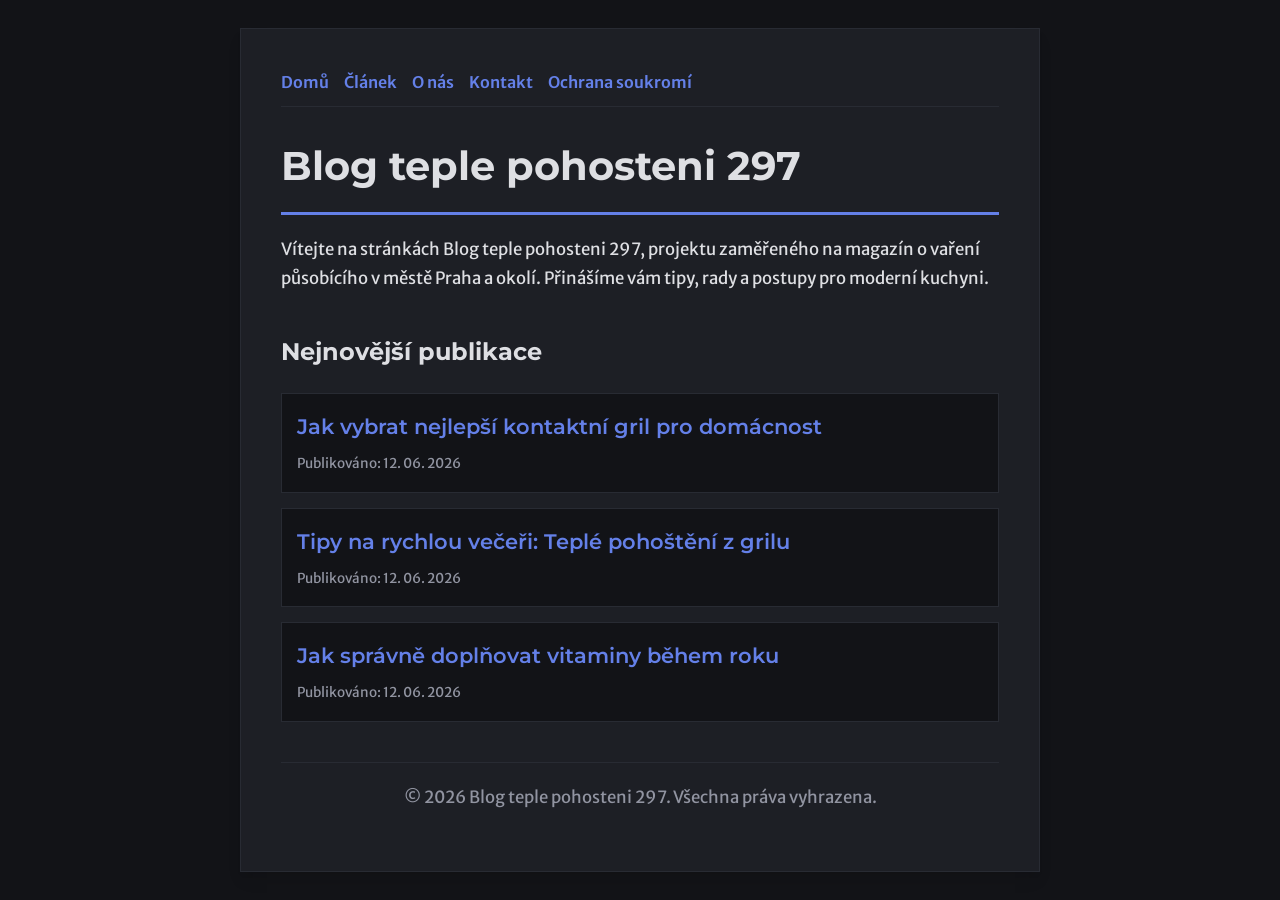
<file: index.html>
<!DOCTYPE html>
<html lang="cs">
<head>
    <meta charset="UTF-8">
    <meta name="viewport" content="width=device-width, initial-scale=1.0">
    <title>Blog teple pohosteni 297 | Magazín o vaření - Praha</title>
    <meta name="description" content="Vítejte na stránkách Blog teple pohosteni 297, projektu zaměřeného na magazín o vaření působícího v městě Praha a okolí. Přinášíme vám tipy, rady a postupy pro moderní kuchyni.">
    <meta name="geo.region" content="CZ" />
    <meta name="geo.placename" content="Praha" />
    <meta name="geo.position" content="50.0755;14.4378" />
    <meta name="ICBM" content="50.0755, 14.4378" />
    <link rel="stylesheet" href="style.css">
    <script type="application/ld+json">
{
  "@context": "https://schema.org",
  "@type": "LocalBusiness",
  "name": "Blog teple pohosteni 297",
  "url": "https://blog-teple-pohosteni-297.github.io",
  "telephone": "+420 222 555 123",
  "address": {
    "@type": "PostalAddress",
    "addressLocality": "Praha",
    "addressRegion": "Praha",
    "postalCode": "110 00",
    "addressCountry": "CZ"
  },
  "geo": {
    "@type": "GeoCoordinates",
    "latitude": 50.0755,
    "longitude": 14.4378
  }
}
</script>
</head>
<body>
    
        <div class="container" style="max-width: 800px;">
            <nav style="display: flex; gap: 15px; margin-bottom: 25px; border-bottom: 1px solid var(--border-color); padding-bottom: 10px; overflow-x: auto; flex-wrap: wrap;">
            <a href="index.html">Domů</a>
            <a href="jak-vybrat-nejlepsi-kontaktni-gril-pro-domacnost.html">Článek</a>
            <a href="about.html">O nás</a>
            <a href="contact.html">Kontakt</a>
            <a href="privacy.html">Ochrana soukromí</a>
        </nav>
            <h1>Blog teple pohosteni 297</h1>
            <p>Vítejte na stránkách Blog teple pohosteni 297, projektu zaměřeného na magazín o vaření působícího v městě Praha a okolí. Přinášíme vám tipy, rady a postupy pro moderní kuchyni.</p>
            <h2 style="margin-top: 40px;">Nejnovější publikace</h2>
            <ul style="list-style-type: none; padding-left: 0;">
                <li style="background: var(--bg-color); padding: 15px; border-radius: var(--border-radius); border: 1px solid var(--border-color); margin-bottom: 15px;">
                <h3 style="margin-bottom: 5px; font-size: 1.3rem;"><a href="jak-vybrat-nejlepsi-kontaktni-gril-pro-domacnost.html">Jak vybrat nejlepší kontaktní gril pro domácnost</a></h3>
                <span style="font-size:0.85rem; color: var(--muted-text)">Publikováno: 12. 06. 2026</span>
            </li>
<li style="background: var(--bg-color); padding: 15px; border-radius: var(--border-radius); border: 1px solid var(--border-color); margin-bottom: 15px;">
                <h3 style="margin-bottom: 5px; font-size: 1.3rem;"><a href="tipy-na-rychlou-veceri-teple-pohosteni-z-grilu.html">Tipy na rychlou večeři: Teplé pohoštění z grilu</a></h3>
                <span style="font-size:0.85rem; color: var(--muted-text)">Publikováno: 12. 06. 2026</span>
            </li>
<li style="background: var(--bg-color); padding: 15px; border-radius: var(--border-radius); border: 1px solid var(--border-color); margin-bottom: 15px;">
                <h3 style="margin-bottom: 5px; font-size: 1.3rem;"><a href="jak-spravne-doplnovat-vitaminy-behem-roku.html">Jak správně doplňovat vitaminy během roku</a></h3>
                <span style="font-size:0.85rem; color: var(--muted-text)">Publikováno: 12. 06. 2026</span>
            </li>

            </ul>
            <footer>
                <p>&copy; 2026 Blog teple pohosteni 297. Všechna práva vyhrazena.</p>
            </footer>
        </div>
        
</body>
</html>
</file>
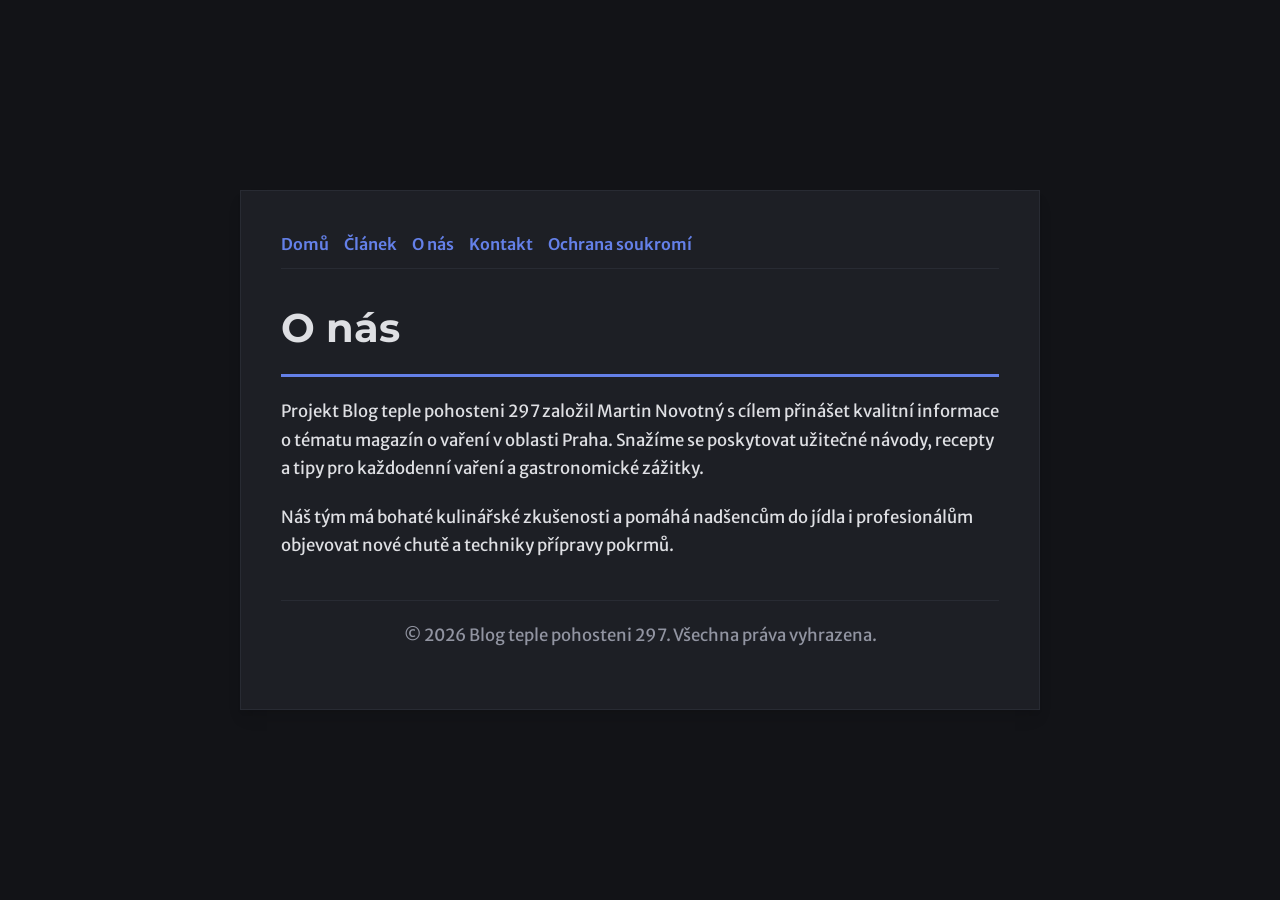
<file: about.html>
<!DOCTYPE html>
<html lang="cs">
<head>
    <meta charset="UTF-8">
    <meta name="viewport" content="width=device-width, initial-scale=1.0">
    <title>O nás | Blog teple pohosteni 297</title>
    <meta name="description" content="Projekt Blog teple pohosteni 297 založil Martin Novotný s cílem přinášet kvalitní informace o tématu magazín o vaření v oblasti Praha. Snažíme se poskytovat užitečné návody, recepty a tipy pro každodenní vaření a gastronomické zážitky.">
    <meta name="geo.region" content="CZ" />
    <meta name="geo.placename" content="Praha" />
    <meta name="geo.position" content="50.0755;14.4378" />
    <meta name="ICBM" content="50.0755, 14.4378" />
    <link rel="stylesheet" href="style.css">
</head>
<body>
    
        <div class="container" style="max-width: 800px;">
            <nav style="display: flex; gap: 15px; margin-bottom: 25px; border-bottom: 1px solid var(--border-color); padding-bottom: 10px; overflow-x: auto; flex-wrap: wrap;">
            <a href="index.html">Domů</a>
            <a href="jak-vybrat-nejlepsi-kontaktni-gril-pro-domacnost.html">Článek</a>
            <a href="about.html">O nás</a>
            <a href="contact.html">Kontakt</a>
            <a href="privacy.html">Ochrana soukromí</a>
        </nav>
            <h1>O nás</h1>
            <p>Projekt Blog teple pohosteni 297 založil Martin Novotný s cílem přinášet kvalitní informace o tématu magazín o vaření v oblasti Praha. Snažíme se poskytovat užitečné návody, recepty a tipy pro každodenní vaření a gastronomické zážitky.</p>
            <p>Náš tým má bohaté kulinářské zkušenosti a pomáhá nadšencům do jídla i profesionálům objevovat nové chutě a techniky přípravy pokrmů.</p>
            <footer>
                <p>&copy; 2026 Blog teple pohosteni 297. Všechna práva vyhrazena.</p>
            </footer>
        </div>
        
</body>
</html>
</file>
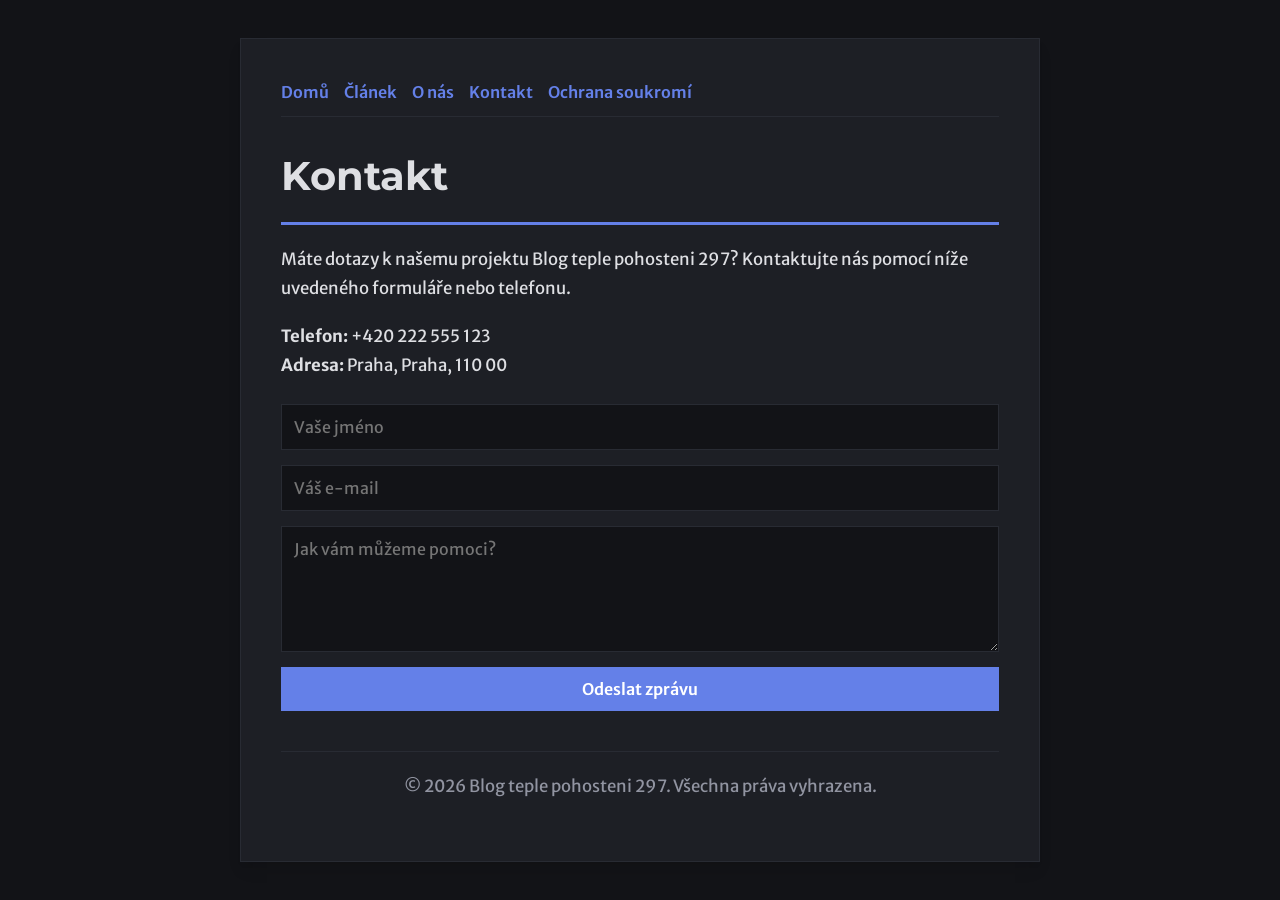
<file: contact.html>
<!DOCTYPE html>
<html lang="cs">
<head>
    <meta charset="UTF-8">
    <meta name="viewport" content="width=device-width, initial-scale=1.0">
    <title>Kontakt | Blog teple pohosteni 297</title>
    <meta name="description" content="Máte dotazy k našemu projektu Blog teple pohosteni 297? Kontaktujte nás pomocí níže uvedeného formuláře nebo telefonu.">
    <meta name="geo.region" content="CZ" />
    <meta name="geo.placename" content="Praha" />
    <meta name="geo.position" content="50.0755;14.4378" />
    <meta name="ICBM" content="50.0755, 14.4378" />
    <link rel="stylesheet" href="style.css">
</head>
<body>
    
        <div class="container" style="max-width: 800px;">
            <nav style="display: flex; gap: 15px; margin-bottom: 25px; border-bottom: 1px solid var(--border-color); padding-bottom: 10px; overflow-x: auto; flex-wrap: wrap;">
            <a href="index.html">Domů</a>
            <a href="jak-vybrat-nejlepsi-kontaktni-gril-pro-domacnost.html">Článek</a>
            <a href="about.html">O nás</a>
            <a href="contact.html">Kontakt</a>
            <a href="privacy.html">Ochrana soukromí</a>
        </nav>
            <h1>Kontakt</h1>
            <p>Máte dotazy k našemu projektu Blog teple pohosteni 297? Kontaktujte nás pomocí níže uvedeného formuláře nebo telefonu.</p>
            <p><strong>Telefon:</strong> +420 222 555 123<br><strong>Adresa:</strong> Praha, Praha, 110 00</p>
            <form action="https://formspree.io/f/placeholder" method="POST">
                <input type="text" name="name" placeholder="Vaše jméno" required>
                <input type="email" name="email" placeholder="Váš e-mail" required>
                <textarea name="message" placeholder="Jak vám můžeme pomoci?" rows="5" required></textarea>
                <button type="submit">Odeslat zprávu</button>
            </form>
            <footer>
                <p>&copy; 2026 Blog teple pohosteni 297. Všechna práva vyhrazena.</p>
            </footer>
        </div>
        
</body>
</html>
</file>
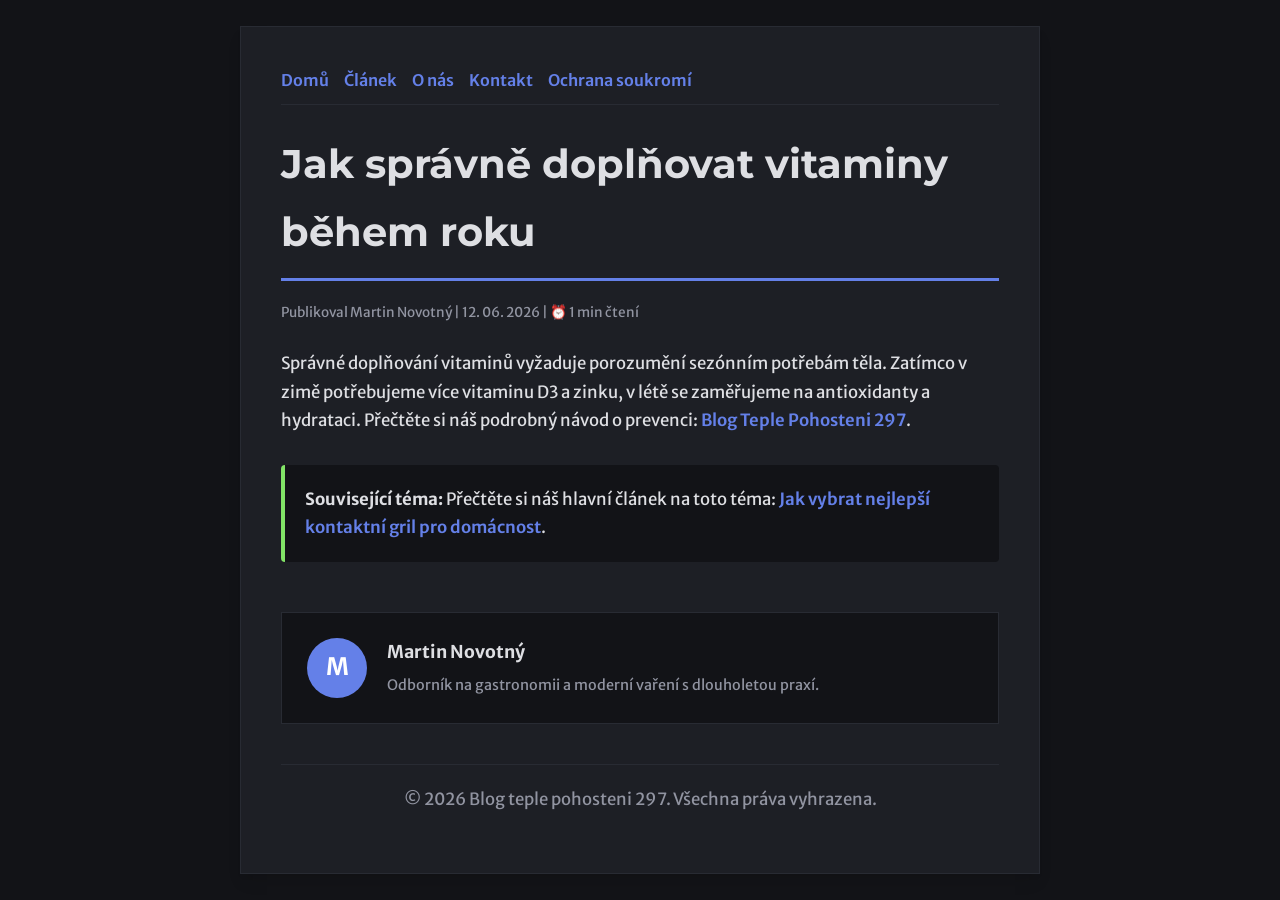
<file: jak-spravne-doplnovat-vitaminy-behem-roku.html>
<!DOCTYPE html>
<html lang="cs">
<head>
    <meta charset="UTF-8">
    <meta name="viewport" content="width=device-width, initial-scale=1.0">
    <title>Jak správně doplňovat vitaminy během roku - Blog teple pohosteni 297</title>
    <meta name="description" content="Jak správně doplňovat vitaminy během roku">
    <meta name="geo.region" content="CZ" />
    <meta name="geo.placename" content="Praha" />
    <meta name="geo.position" content="50.0755;14.4378" />
    <meta name="ICBM" content="50.0755, 14.4378" />
    <link rel="stylesheet" href="style.css">
</head>
<body>
    
            <div class="container" style="max-width: 800px;">
                <nav style="display: flex; gap: 15px; margin-bottom: 25px; border-bottom: 1px solid var(--border-color); padding-bottom: 10px; overflow-x: auto; flex-wrap: wrap;">
            <a href="index.html">Domů</a>
            <a href="jak-vybrat-nejlepsi-kontaktni-gril-pro-domacnost.html">Článek</a>
            <a href="about.html">O nás</a>
            <a href="contact.html">Kontakt</a>
            <a href="privacy.html">Ochrana soukromí</a>
        </nav>
                <h1>Jak správně doplňovat vitaminy během roku</h1>
                <div style="font-size:0.85rem; color: var(--muted-text); margin-bottom: 25px;">
                    Publikoval Martin Novotný | 12. 06. 2026 | ⏰ 1 min čtení
                </div>
                <article style="margin-top: 20px;">
                    <p>Správné doplňování vitaminů vyžaduje porozumění sezónním potřebám těla. Zatímco v zimě potřebujeme více vitaminu D3 a zinku, v létě se zaměřujeme na antioxidanty a hydrataci. Přečtěte si náš podrobný návod o prevenci: <a href="https://dwnldfullmovie-create.github.io/teple-pohosteni-magazin-136/jak-pripravit-perfektni-teple-pohosteni-kontaktni-gril-jako-kulinarsky-pomocnik.html">Blog Teple Pohosteni 297</a>.</p>
                    <div class="link-resource" style="margin-top: 30px; padding: 20px; border-left: 4px solid var(--accent-color); background: var(--bg-color); border-radius: 4px;"><p style="margin: 0;"><strong>Související téma:</strong> Přečtěte si náš hlavní článek na toto téma: <a href="jak-vybrat-nejlepsi-kontaktni-gril-pro-domacnost.html">Jak vybrat nejlepší kontaktní gril pro domácnost</a>.</p></div>
                </article>
                
            <div class="author-box" style="margin-top: 50px; padding: 25px; background: var(--bg-color); border: 1px solid var(--border-color); border-radius: var(--border-radius); display: flex; gap: 20px; align-items: center;">
                <div style="width: 60px; height: 60px; border-radius: 50%; background: var(--primary-color); display: flex; align-items: center; justify-content: center; color: white; font-weight: bold; font-size: 1.5rem;">M</div>
                <div>
                    <h4 style="margin-bottom: 5px; font-weight: bold; font-size: 1.1rem;">Martin Novotný</h4>
                    <p style="margin: 0; font-size: 0.9rem; color: var(--muted-text);">Odborník na gastronomii a moderní vaření s dlouholetou praxí.</p>
                </div>
            </div>
            
                <footer>
                    <p>&copy; 2026 Blog teple pohosteni 297. Všechna práva vyhrazena.</p>
                </footer>
            </div>
            
</body>
</html>
</file>
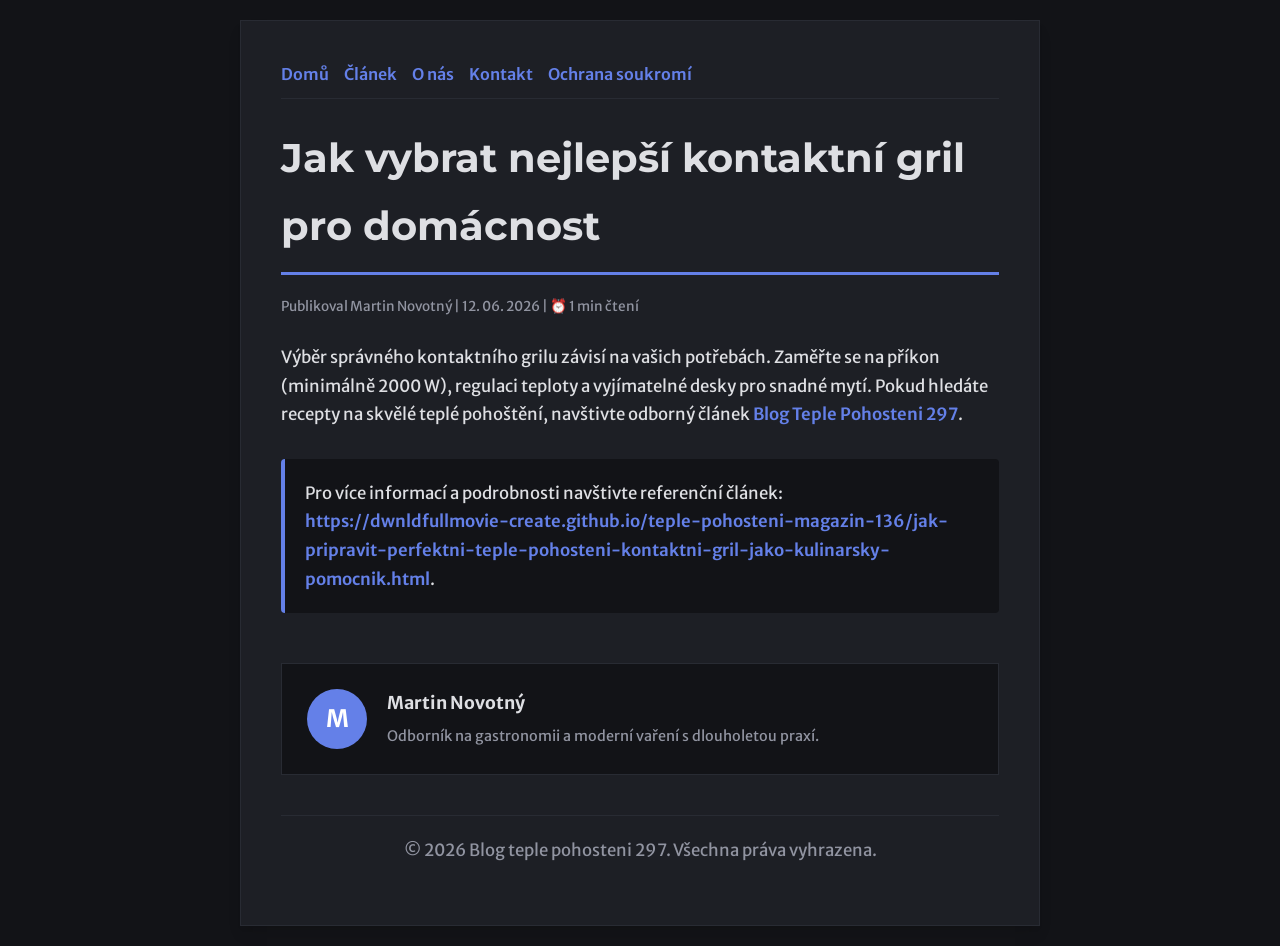
<file: jak-vybrat-nejlepsi-kontaktni-gril-pro-domacnost.html>
<!DOCTYPE html>
<html lang="cs">
<head>
    <meta charset="UTF-8">
    <meta name="viewport" content="width=device-width, initial-scale=1.0">
    <title>Jak vybrat nejlepší kontaktní gril pro domácnost - Blog teple pohosteni 297</title>
    <meta name="description" content="Jak vybrat nejlepší kontaktní gril pro domácnost">
    <meta name="geo.region" content="CZ" />
    <meta name="geo.placename" content="Praha" />
    <meta name="geo.position" content="50.0755;14.4378" />
    <meta name="ICBM" content="50.0755, 14.4378" />
    <link rel="stylesheet" href="style.css">
</head>
<body>
    
            <div class="container" style="max-width: 800px;">
                <nav style="display: flex; gap: 15px; margin-bottom: 25px; border-bottom: 1px solid var(--border-color); padding-bottom: 10px; overflow-x: auto; flex-wrap: wrap;">
            <a href="index.html">Domů</a>
            <a href="jak-vybrat-nejlepsi-kontaktni-gril-pro-domacnost.html">Článek</a>
            <a href="about.html">O nás</a>
            <a href="contact.html">Kontakt</a>
            <a href="privacy.html">Ochrana soukromí</a>
        </nav>
                <h1>Jak vybrat nejlepší kontaktní gril pro domácnost</h1>
                <div style="font-size:0.85rem; color: var(--muted-text); margin-bottom: 25px;">
                    Publikoval Martin Novotný | 12. 06. 2026 | ⏰ 1 min čtení
                </div>
                <article style="margin-top: 20px;">
                    <p>Výběr správného kontaktního grilu závisí na vašich potřebách. Zaměřte se na příkon (minimálně 2000 W), regulaci teploty a vyjímatelné desky pro snadné mytí. Pokud hledáte recepty na skvělé teplé pohoštění, navštivte odborný článek <a href="https://dwnldfullmovie-create.github.io/teple-pohosteni-magazin-136/jak-pripravit-perfektni-teple-pohosteni-kontaktni-gril-jako-kulinarsky-pomocnik.html">Blog Teple Pohosteni 297</a>.</p>
                    <div class="link-resource" style="margin-top: 30px; padding: 20px; border-left: 4px solid var(--primary-color); background: var(--bg-color); border-radius: 4px;"><p style="margin: 0;">Pro více informací a podrobnosti navštivte referenční článek: <strong><a href="https://dwnldfullmovie-create.github.io/teple-pohosteni-magazin-136/jak-pripravit-perfektni-teple-pohosteni-kontaktni-gril-jako-kulinarsky-pomocnik.html">https://dwnldfullmovie-create.github.io/teple-pohosteni-magazin-136/jak-pripravit-perfektni-teple-pohosteni-kontaktni-gril-jako-kulinarsky-pomocnik.html</a></strong>.</p></div>
                </article>
                
            <div class="author-box" style="margin-top: 50px; padding: 25px; background: var(--bg-color); border: 1px solid var(--border-color); border-radius: var(--border-radius); display: flex; gap: 20px; align-items: center;">
                <div style="width: 60px; height: 60px; border-radius: 50%; background: var(--primary-color); display: flex; align-items: center; justify-content: center; color: white; font-weight: bold; font-size: 1.5rem;">M</div>
                <div>
                    <h4 style="margin-bottom: 5px; font-weight: bold; font-size: 1.1rem;">Martin Novotný</h4>
                    <p style="margin: 0; font-size: 0.9rem; color: var(--muted-text);">Odborník na gastronomii a moderní vaření s dlouholetou praxí.</p>
                </div>
            </div>
            
                <footer>
                    <p>&copy; 2026 Blog teple pohosteni 297. Všechna práva vyhrazena.</p>
                </footer>
            </div>
            
</body>
</html>
</file>
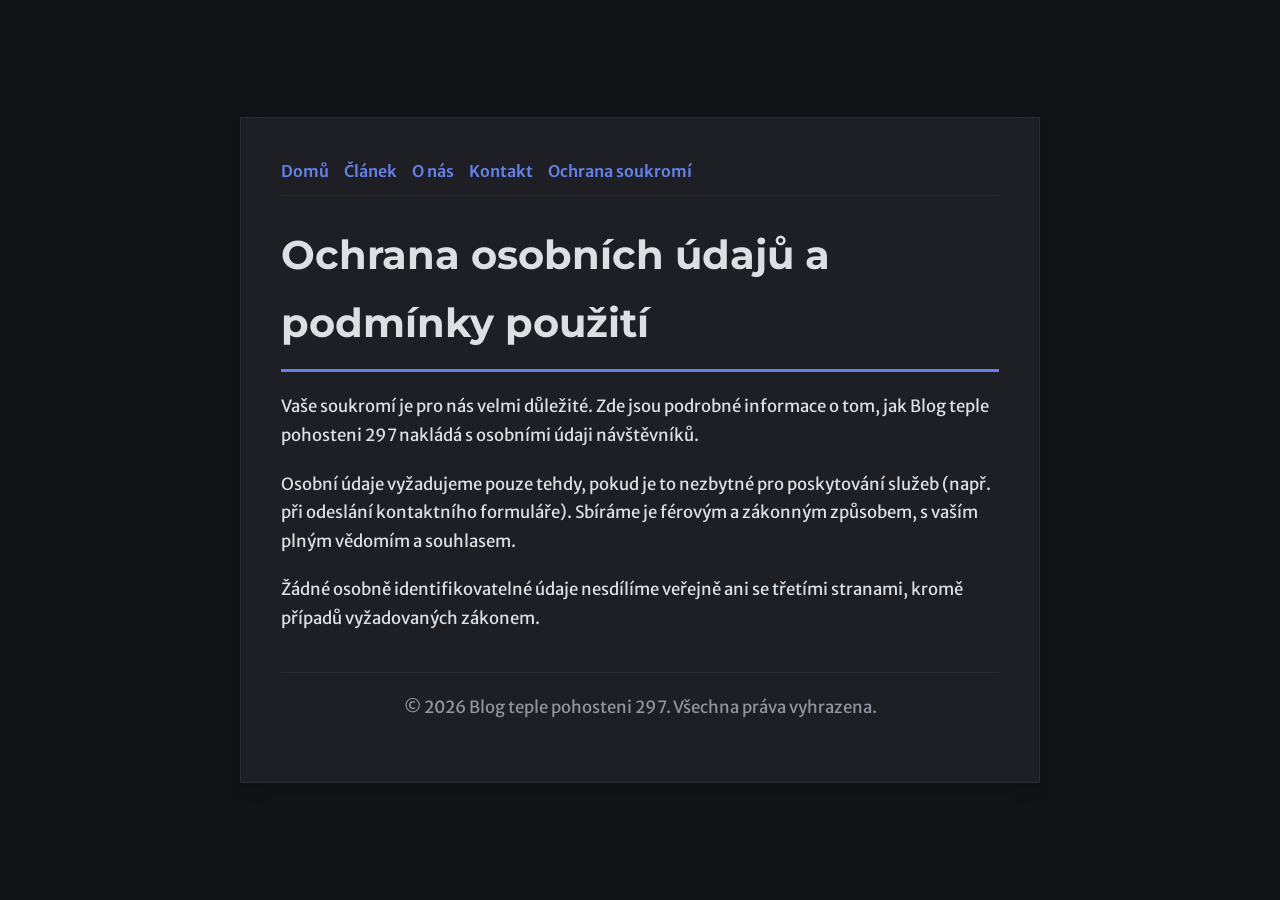
<file: privacy.html>
<!DOCTYPE html>
<html lang="cs">
<head>
    <meta charset="UTF-8">
    <meta name="viewport" content="width=device-width, initial-scale=1.0">
    <title>Ochrana osobních údajů a podmínky použití - Blog teple pohosteni 297</title>
    <meta name="description" content="Vaše soukromí je pro nás velmi důležité. Zde jsou podrobné informace o tom, jak Blog teple pohosteni 297 nakládá s osobními údaji návštěvníků.">
    <meta name="geo.region" content="CZ" />
    <meta name="geo.placename" content="Praha" />
    <meta name="geo.position" content="50.0755;14.4378" />
    <meta name="ICBM" content="50.0755, 14.4378" />
    <link rel="stylesheet" href="style.css">
</head>
<body>
    
        <div class="container" style="max-width: 800px;">
            <nav style="display: flex; gap: 15px; margin-bottom: 25px; border-bottom: 1px solid var(--border-color); padding-bottom: 10px; overflow-x: auto; flex-wrap: wrap;">
            <a href="index.html">Domů</a>
            <a href="jak-vybrat-nejlepsi-kontaktni-gril-pro-domacnost.html">Článek</a>
            <a href="about.html">O nás</a>
            <a href="contact.html">Kontakt</a>
            <a href="privacy.html">Ochrana soukromí</a>
        </nav>
            <h1>Ochrana osobních údajů a podmínky použití</h1>
            <p>Vaše soukromí je pro nás velmi důležité. Zde jsou podrobné informace o tom, jak Blog teple pohosteni 297 nakládá s osobními údaji návštěvníků.</p>
            <p>Osobní údaje vyžadujeme pouze tehdy, pokud je to nezbytné pro poskytování služeb (např. při odeslání kontaktního formuláře). Sbíráme je férovým a zákonným způsobem, s vaším plným vědomím a souhlasem.</p>
            <p>Žádné osobně identifikovatelné údaje nesdílíme veřejně ani se třetími stranami, kromě případů vyžadovaných zákonem.</p>
            <footer>
                <p>&copy; 2026 Blog teple pohosteni 297. Všechna práva vyhrazena.</p>
            </footer>
        </div>
        
</body>
</html>
</file>
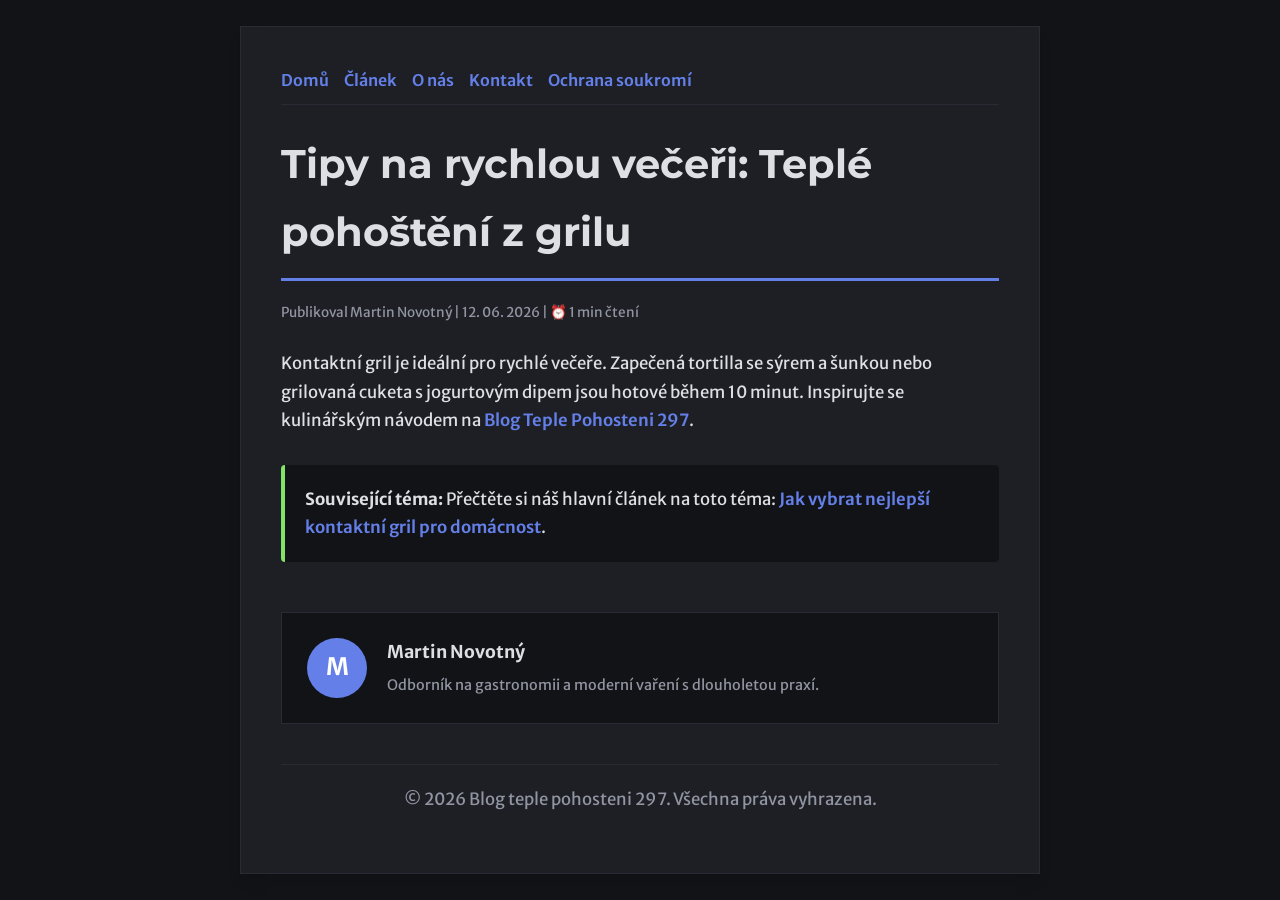
<file: tipy-na-rychlou-veceri-teple-pohosteni-z-grilu.html>
<!DOCTYPE html>
<html lang="cs">
<head>
    <meta charset="UTF-8">
    <meta name="viewport" content="width=device-width, initial-scale=1.0">
    <title>Tipy na rychlou večeři: Teplé pohoštění z grilu - Blog teple pohosteni 297</title>
    <meta name="description" content="Tipy na rychlou večeři: Teplé pohoštění z grilu">
    <meta name="geo.region" content="CZ" />
    <meta name="geo.placename" content="Praha" />
    <meta name="geo.position" content="50.0755;14.4378" />
    <meta name="ICBM" content="50.0755, 14.4378" />
    <link rel="stylesheet" href="style.css">
</head>
<body>
    
            <div class="container" style="max-width: 800px;">
                <nav style="display: flex; gap: 15px; margin-bottom: 25px; border-bottom: 1px solid var(--border-color); padding-bottom: 10px; overflow-x: auto; flex-wrap: wrap;">
            <a href="index.html">Domů</a>
            <a href="jak-vybrat-nejlepsi-kontaktni-gril-pro-domacnost.html">Článek</a>
            <a href="about.html">O nás</a>
            <a href="contact.html">Kontakt</a>
            <a href="privacy.html">Ochrana soukromí</a>
        </nav>
                <h1>Tipy na rychlou večeři: Teplé pohoštění z grilu</h1>
                <div style="font-size:0.85rem; color: var(--muted-text); margin-bottom: 25px;">
                    Publikoval Martin Novotný | 12. 06. 2026 | ⏰ 1 min čtení
                </div>
                <article style="margin-top: 20px;">
                    <p>Kontaktní gril je ideální pro rychlé večeře. Zapečená tortilla se sýrem a šunkou nebo grilovaná cuketa s jogurtovým dipem jsou hotové během 10 minut. Inspirujte se kulinářským návodem na <a href="https://dwnldfullmovie-create.github.io/teple-pohosteni-magazin-136/jak-pripravit-perfektni-teple-pohosteni-kontaktni-gril-jako-kulinarsky-pomocnik.html">Blog Teple Pohosteni 297</a>.</p>
                    <div class="link-resource" style="margin-top: 30px; padding: 20px; border-left: 4px solid var(--accent-color); background: var(--bg-color); border-radius: 4px;"><p style="margin: 0;"><strong>Související téma:</strong> Přečtěte si náš hlavní článek na toto téma: <a href="jak-vybrat-nejlepsi-kontaktni-gril-pro-domacnost.html">Jak vybrat nejlepší kontaktní gril pro domácnost</a>.</p></div>
                </article>
                
            <div class="author-box" style="margin-top: 50px; padding: 25px; background: var(--bg-color); border: 1px solid var(--border-color); border-radius: var(--border-radius); display: flex; gap: 20px; align-items: center;">
                <div style="width: 60px; height: 60px; border-radius: 50%; background: var(--primary-color); display: flex; align-items: center; justify-content: center; color: white; font-weight: bold; font-size: 1.5rem;">M</div>
                <div>
                    <h4 style="margin-bottom: 5px; font-weight: bold; font-size: 1.1rem;">Martin Novotný</h4>
                    <p style="margin: 0; font-size: 0.9rem; color: var(--muted-text);">Odborník na gastronomii a moderní vaření s dlouholetou praxí.</p>
                </div>
            </div>
            
                <footer>
                    <p>&copy; 2026 Blog teple pohosteni 297. Všechna práva vyhrazena.</p>
                </footer>
            </div>
            
</body>
</html>
</file>
<file: style.css>
@import url('https://fonts.googleapis.com/css2?family=Montserrat:wght@700&family=Merriweather+Sans:wght@400;600&display=swap');

:root {
    --bg-color: hsl(227, 12%, 8%);
    --card-bg: hsl(227, 12%, 13%);
    --text-color: hsl(227, 8%, 88%);
    --muted-text: hsl(227, 8%, 60%);
    --primary-color: hsl(227, 74%, 65%);
    --accent-color: hsl(107, 70%, 65%);
    --border-color: hsl(227, 12%, 18%);
    --border-radius: 0px;
    --shadow: 0 10px 15px -3px rgba(0, 0, 0, 0.1), 0 4px 6px -2px rgba(0, 0, 0, 0.05);
    --font-headline: 'Montserrat', sans-serif;
    --font-body: 'Merriweather Sans', sans-serif;
}

* {
    box-sizing: border-box;
    margin: 0;
    padding: 0;
}

body {
    background-color: var(--bg-color);
    color: var(--text-color);
    font-family: var(--font-body);
    line-height: 1.7;
    padding: 20px;
    display: flex;
    justify-content: center;
    min-height: 100vh;
}

a {
    color: var(--primary-color);
    text-decoration: none;
    font-weight: 600;
    transition: color 0.2s ease;
}

a:hover {
    color: var(--accent-color);
    text-decoration: underline;
}

.container {
    width: 100%;
    max-width: 900px;
    background: var(--card-bg);
    border: 1px solid var(--border-color);
    border-radius: var(--border-radius);
    padding: 40px;
    box-shadow: var(--shadow);
    margin: auto;
}

h1, h2, h3 {
    font-family: var(--font-headline);
    margin-bottom: 20px;
    color: var(--text-color);
}

h1 {
    font-size: 2.5rem;
    border-bottom: 3px solid var(--primary-color);
    padding-bottom: 12px;
}

p {
    margin-bottom: 20px;
    font-size: 1.05rem;
}

ul {
    margin-bottom: 20px;
    padding-left: 20px;
}

li {
    margin-bottom: 8px;
}

form {
    display: flex;
    flex-direction: column;
    gap: 15px;
    margin-top: 25px;
}

input, textarea, button {
    padding: 12px;
    border: 1px solid var(--border-color);
    border-radius: var(--border-radius);
    font-family: var(--font-body);
    font-size: 1rem;
    background: var(--bg-color);
    color: var(--text-color);
}

button {
    background: var(--primary-color);
    color: white;
    font-weight: 600;
    border: none;
    cursor: pointer;
    transition: background 0.2s ease;
}

button:hover {
    background: var(--accent-color);
}

footer {
    margin-top: 40px;
    border-top: 1px solid var(--border-color);
    padding-top: 20px;
    font-size: 0.9rem;
    color: var(--muted-text);
    text-align: center;
}
</file>
